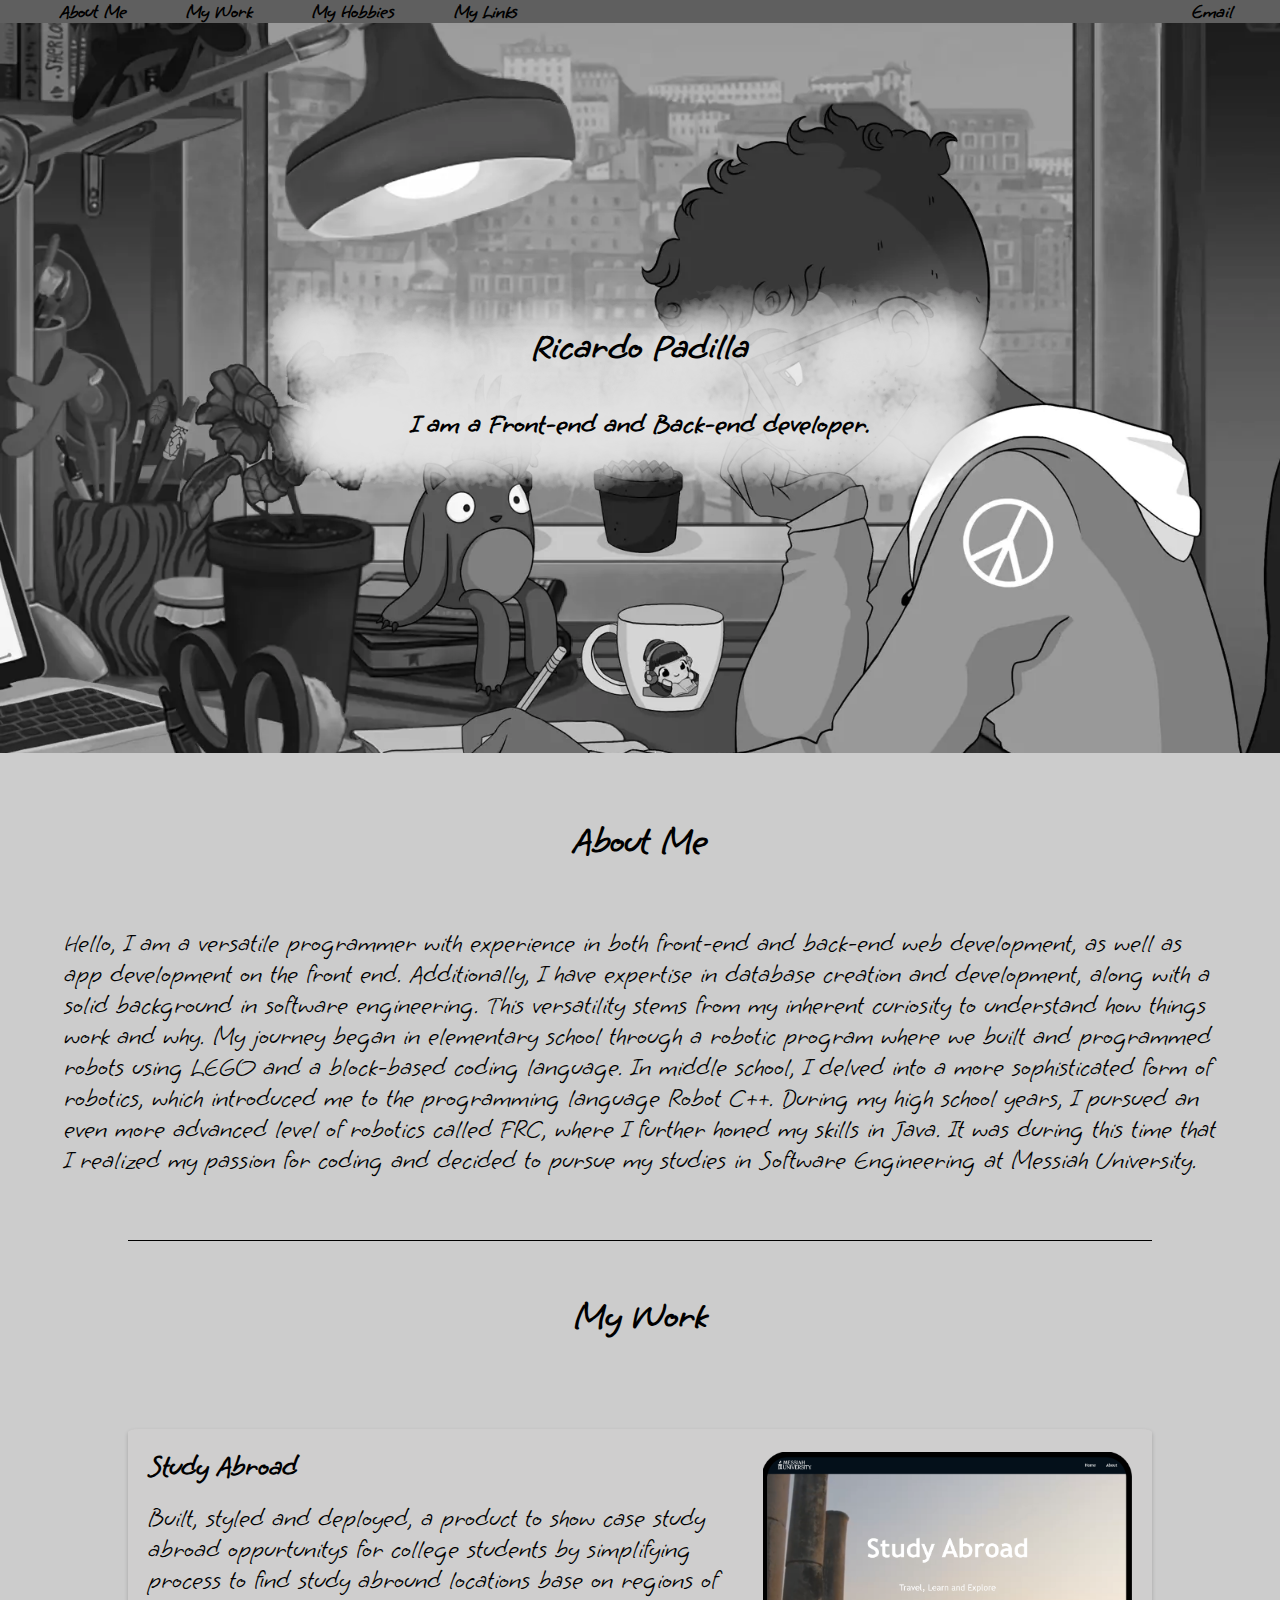
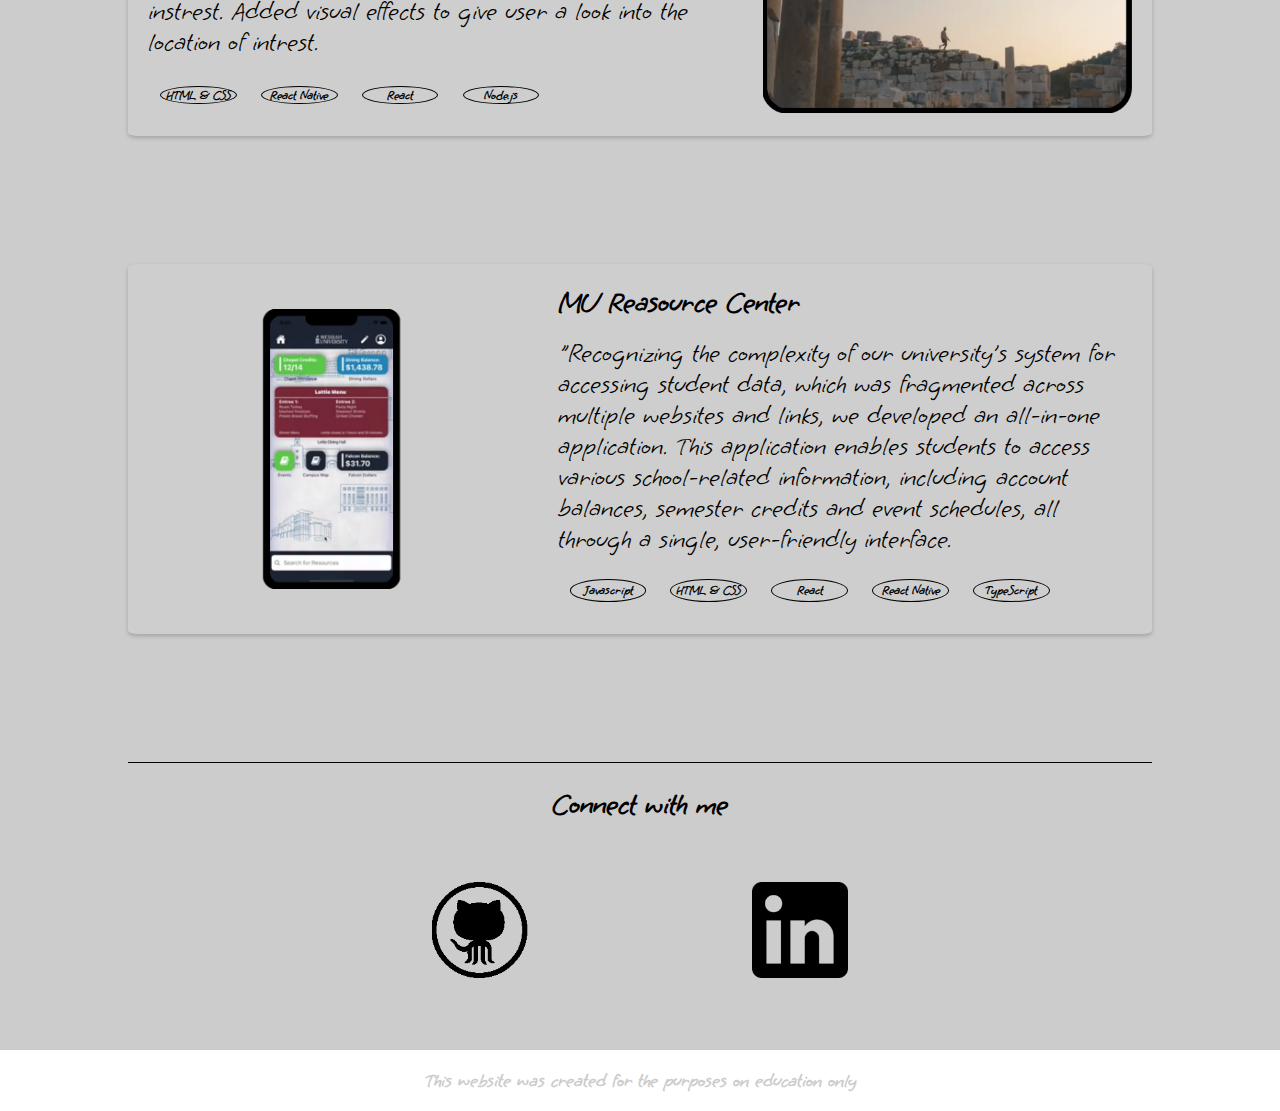
<file: index.html>
<!DOCTYPE html>
<html lang="en">
<head>
    <meta charset="UTF-8">
    <title>Ricardo Padilla</title>
    <link rel="stylesheet" href="css/general.css" />
    <link rel="stylesheet" href="css/home.css" />
    <script src="javascript/loading.js"></script>
</head>
<body>
    <header class = "navbar">
        <nav class="nav_direction">
            <li><a href="#about">About Me</a></li>
            <li><a href="#work">My Work</a></li>
            <li><a href="#hobbies">My Hobbies</a></li>
            <li><a href="#links">My Links</a></li>
        </nav>
        <div class="nav_email">
            <a href=mailto:“Mr.ianpadilla@gmail.com”>Email</a>
        </div>
    </header>
    <div id="container">
        
        <div class ="top_page">
            
            <div class ="background_image">
                <h1>Ricardo Padilla</h1>
                <h4>I am a Front-end and Back-end developer.</h4>
            </div>
           
            
        </div>
        <div class = "page">
            <section id="about">
                
                <div class = "sub_text">
                    <h1 style="text-align: center; margin-top: 0%; padding-top: 5%;">About Me</h1>
                    <p style="margin: 5%; margin-top:5%;">Hello, I am a versatile programmer with experience in both front-end and back-end web development, 
                        as well as app development on the front end. Additionally, I have expertise in database creation and 
                        development, along with a solid background in software engineering. This versatility stems from my inherent 
                        curiosity to understand how things work and why. My journey began in elementary school through a robotic 
                        program where we built and programmed robots using LEGO and a block-based coding language. In middle school, 
                        I delved into a more sophisticated form of robotics, which introduced me to the programming language Robot C++. 
                        During my high school years, I pursued an even more advanced level of robotics called FRC, where I further 
                        honed my skills in Java. It was during this time that I realized my passion for coding and decided to pursue 
                        my studies in Software Engineering at Messiah University.</p>
                </div>
            </section>
            <section id="work">
                    <div class = "my_work">
                        <div style="margin-left: 10%; margin-right: 10%; width: 80%; height: 1pt; background-color: black;  text-align: center;"></div>
                        <div class = "title" style="text-align: center; padding-bottom: 5%; padding-top: 2%;">
                            <h1>My Work</h1>
                        </div>
                        <div class = "card_container">
                            <a href="https://github.com/Ricardoianpadilla/Study-Abroad-info-Sample-Page">
                                <div class = "card">
                                    <div class = "card_info_half">
                                        <div class = "title"> <h2> Study Abroad </h2> </div>
                                    <div class = "sub_text">
                                            <p>Built, styled and deployed, a product to show case study 
                                            abroad oppurtunitys for college students by simplifying process to find study 
                                            abround locations base on regions of instrest. Added visual effects to give user 
                                            a look into the location of intrest.
                                            </p>
                                        </div>
                                        <div class = "bubble_text_container">
                                            <div class="bubble_text"><h4> HTML & CSS </h4></div>
                                            <div class="bubble_text"><h4> React Native </h4></div>
                                            <div class="bubble_text"><h4> React </h4></div>
                                            <div class="bubble_text"><h4> Node.js </h4></div>
                                        </div>
                                    </div>
                                    <div class = "card_site_half">
                                        <div class = "website_container">
                                            
                                                <img class ="website_image" src="images/study-abroad.png" alt="blank" />
                                            
                                        </div>
                                    </div>
                                </div>
                            </a>
                            <div class ="spacer"></div>
                            <a href="https://github.com/Ricardoianpadilla/MUReasourceCenter-RicardoPadilla-Development-Staging">
                                <div class = "card">
                                    <div class = "card_site_half">
                                        <div class = "website_container">
                                            
                                                <img class ="website_image" src="images/mu-reasources.png" alt="blank" />
                                            
                                        </div>
                                    </div>
                                    <div class = "card_info_half">
                                        <div class = "title"> <h2>MU Reasource Center</h2> </div>
                                        <div class = "sub_text"><p>"Recognizing the complexity of our university's system for accessing 
                                            student data, which was fragmented across multiple websites and links, we developed an all-in-one 
                                            application. This application enables students to access various school-related information, 
                                            including account balances, semester credits and event schedules, 
                                            all through a single, user-friendly interface. </p></div>
                                        <div class = "bubble_text_container">
                                            <div class="bubble_text"><h4> Javascript </h4></div>
                                            <div class="bubble_text"><h4> HTML & CSS</h4></div>
                                            <div class="bubble_text"><h4> React </h4></div>
                                            <div class="bubble_text"><h4> React Native </h4></4h></div>
                                            <div class="bubble_text"><h4> TypeScript </h4></div>
                                        </div>
                                    </div>
                                </div>
                            </a>
                            <div class ="spacer"></div>

                        </div>
                    </div>
        </section>        
            <div style="margin-left: 10%; margin-right: 10%; width: 80%; height: 1pt; background-color: black;  text-align: center;"></div>
        <section id="links">
            <div class = "connect">
                <div id ="intrestText">
                    <h2 id = "connectTitle">Connect with me</h2>
                </div>
                <div class = "intrest_images">
                    <div class = "image_container">
                        <a href="https://github.com/Ricardoianpadilla">
                            <img class ="image" src="images/github.png" alt="blank" />
                        </a>
                    </div>
                    
                    <div class = "image_container">
                        <a href="https://www.linkedin.com/in/ricardo-padilla-50b035153/">
                            <img class ="image" src="images/linkedin.png" alt="blank" />
                        </a>

                    </div>
                                       
                </div>

            </div>
        </section>
        </div>
        <div class = "footer">
            <h3>This website was created for the purposes on education only</h3>
        </div>
    </div>
  
</body>
<div class = "loading" style="z-index: 6;"></div>
</html>
</file>
<file: css/general.css>
@import url('https://fonts.googleapis.com/css2?family=Grape+Nuts&display=swap');
*{
    box-sizing: border-box;
    font-family: 'Grape Nuts', cursive;
}
:root {
    --primary-color: #cccccc;
    --secondary-color: #383838;
    --tertiary-color: #2B2B2B;
    --quaternary-color: #0D0D0D;
    --hover-color:rgba(225,225,225,.3);
}

html, body{
    margin: 0;
    padding: 0;
    

}

.page{
    background-color: var(--primary-color);
}
#navigation{
    background: var( --quaternary-color);

}
.footer {
    background-color: var(--quaternary-color);
    color: var(--primary-color);
    display:inline;
    text-align: center;
    width: 100%;
}
/* this is for the loading befor the page activated by loading.js*/
.loading{
    position: fixed;
    top: 0;
    left: 0;
    width: 100vw;
    height: 100vh;
    display: flex;
    justify-content: center;
    align-items: center;
    background-color: #cccccc;
    transition: opacity 0.75s, visibility 1.5s;
}
.loading-hidden{
    opacity: 0;
    visibility: hidden;
}

.loading::after{
    content:"";
    width: 75px;
    height: 75px;
    border: 10px solid #b1b1b1;
    border-top-color: #0D0D0D;
    border-radius: 50%;
    animation: loading 0.7s ease infinite;
}
@keyframes loading{
    from{
        transform: rotate(0turn);
    }
    to{
        transform: rotate(1turn);
    }
}
</file>
<file: css/home.css>
.top_page{

    background-image: url("../images/homebackground.webp");
    background-repeat: no-repeat;
    background-size: 120%;
    margin-left: auto;
    margin-right: auto;
    padding: 0%;
    height: 100%;
    background-attachment: fixed;
    color: black;
    font-size: 2.2vw;
    text-align: center;
    height: 57vw;
    display: flex;
    flex-direction: column;
}
.navbar{
    display: flex;
    flex-direction: row;
    width: 100%;
    height:20%;
    background-color: rgb(95, 95, 95);
    position: sticky;
    top: 0;
    text-decoration: none;
    z-index:5;
    
}
.nav_direction{
    display:flex;
    flex-direction: row;
    width:95%;
}
.nav_direction a{
    display: flex;
    gap: 0.4rem;
    font-weight: 900;
    justify-content: center;
    align-items: center;
    font-size: 1.5vw;

}
.nav_direction li{
    list-style-type: none;
    padding-left: 5%;


}
.nav_email{
    display: flex;
    width:5%;
    margin-right: 2%;
    font-size: 1.5vw;
    font-weight: 900;
    align-items: center;
}
.navbar p{
    margin:0%;
}
.background_image{
    background-image: url("../images/textblur.png");
    background-position: center;
    background-repeat: no-repeat;
    
    background-size:65%;  
    align-items: center;
    align-content: center;
    height: 240%;
    width: 100%;
}

.title{
    font-weight: bolder;
}
h1{
    font-size: 3vw;
    

}


.sub_text{
    font-size: 2vw;
    padding: 0;
    margin: 0;
    top: 0;
}
.connect{
    text-align: center;
    font-size: 1.7vw;
}
.image_container {
    width: 25%;
    float: left;
    margin-bottom: 3em;

}
.image {
    width: 30%;
}
#connectTitle{
    margin-bottom: 2em;
}
.card_container{
    display:flex;
    flex-direction: column; 
    width: 100%;
}
.card{
    display:flex;
    flex-direction: row;
    margin-left: 10%;
    margin-right: 10%;
    box-shadow: 0px 2px 4px rgba(0,0,0,0.2);
    /*this is used to tell how long the transition to the effect(hover) will take*/
    transition: 0.5s;
    background-color: #cfcece;
    border-radius: 1%;
    min-height: 30vh;
}
.spacer{
    margin:5%;
}
.card:hover{
    /* This is the effect given when hovering over card increases size by 1.08*/
    transform:scale(1.08) 
}
a{
    color: black;
    text-decoration: none;
    
}
.card_info_half{
    display:flex;
    flex-direction: column;
    text-align: left;
    width: 60%;
    padding:2%;
}
.bubble_text_container{
    display:flex;
    flex-direction: row;
}
.card_site_half{
    width: 40%;
    padding: 2%;
}
.website_container{
    width: 100%;
    height: 100%;
    display: flex;
    justify-content: center;
    align-items: center;
   
}
.website_image{
    width: 100%;
}

.bubble_text_container{
    margin-top: auto;
    margin:2%;
}
.card_info_half .title{
    height: 15%;
}
.card_info_half h2{
    margin: 0;
}
h2{    
    font-size: 2.3vw;
}
.card_info_half .sub_text{
    height: 70%;
    margin: 0%;
}
.card_info_half p{
    margin: 0%;
    margin-top: 3%;
}
.card_info_half .bubble_text_container{
    height: 10%;
    width: 140%;
    margin-top: 5% ;
}
.card_info_half h4{
    margin: 0;
}
.bubble_text{
    display: flex;
    justify-content: center;
    align-items: center;
    border: solid .12rem black;
    width: 6em;
    border-radius: 59%;
    margin-right: 3%;
    font-size: 1vw;
    flex-shrink: 2;
}
.intrest_images{
    display: flex;
    justify-content: center;
    flex-direction: row;
}
/*Page Fading*/
div{
    animation: fade linear both;
    animation-timeline: view();
    animation-range: entry 10% cover 15% ;
}

@keyframes fade {
from{
    opacity: 0;
}
to {
    opacity: 1;
}
}
/*Anchor Link*/
html{
    scroll-behavior: smooth !important;
}
</file>
